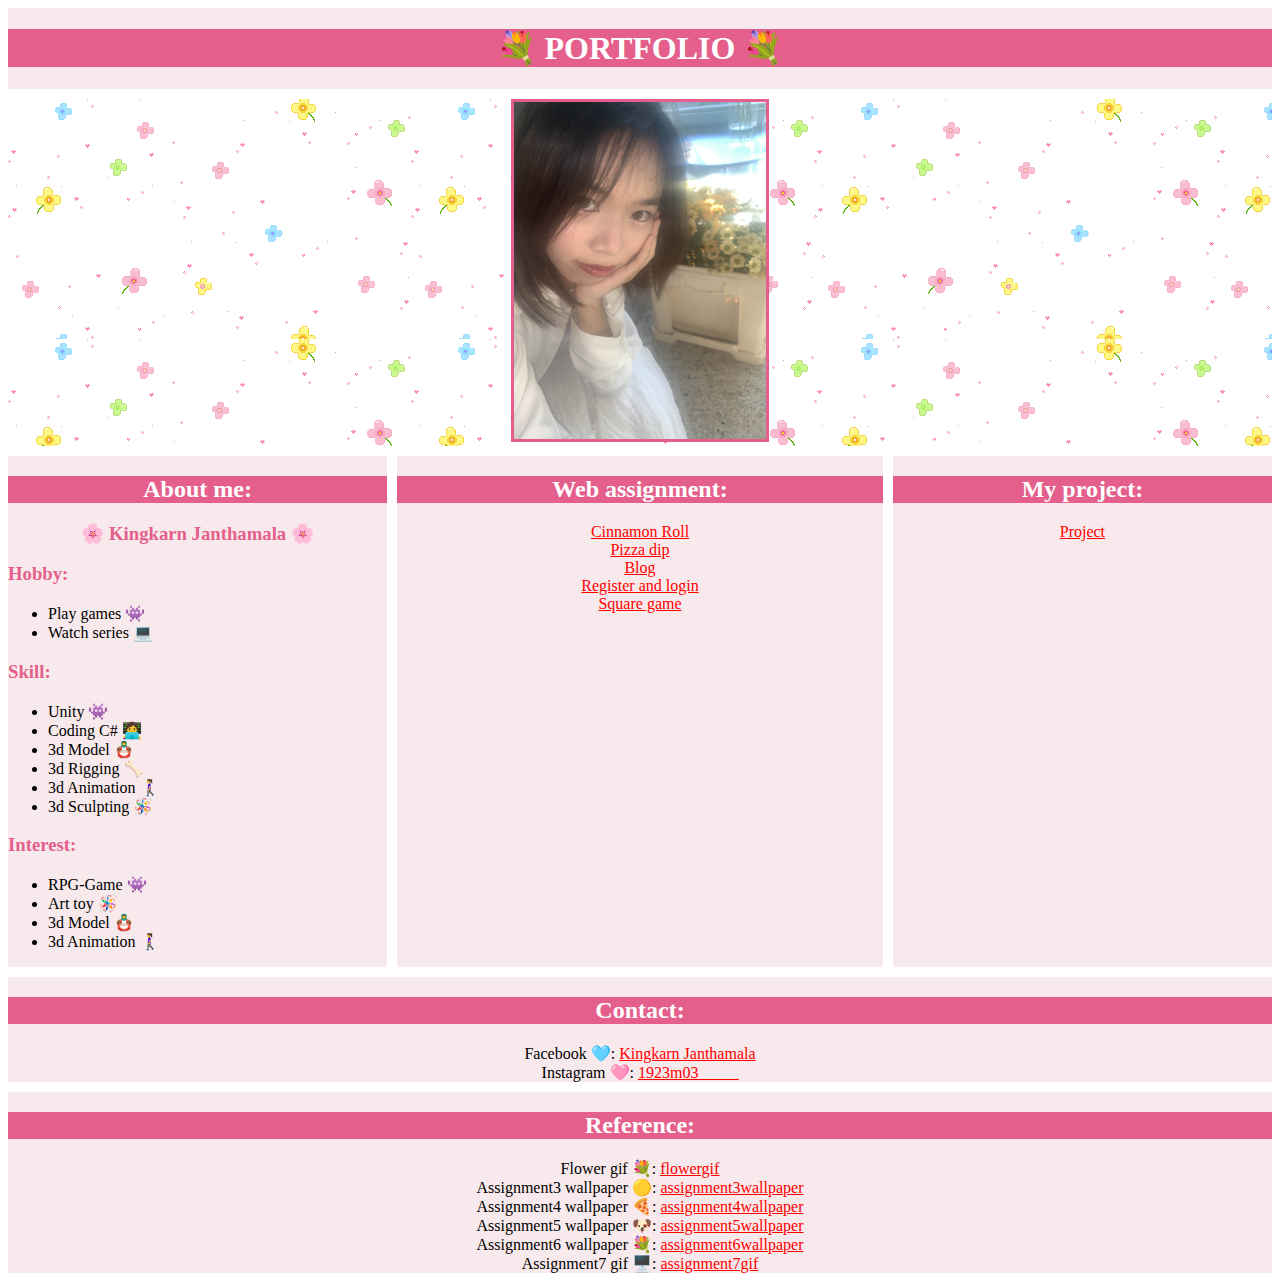
<file: index.html>
<!DOCTYPE html>
<html>

<head>
    <meta charset='utf-8'>
    <meta http-equiv='X-UA-Compatible' content='IE=edge'>
    <title>Portfolio</title>
    <meta name='viewport' content='width=device-width, initial-scale=1'>
    <link rel='stylesheet' type='text/css' media='screen' href='main.css'>
</head>

<body>

    <div class="grid-container">
        <div id="header">
            <h1> 💐 PORTFOLIO 💐 </h1>
        </div>

        <div id="content1">
            <img id="myPic" src="Pic/myPic.jpg" alt="myPic">
        </div>

        <div id="content2">
            <h2> About me: </h2>
            <h3> 🌸 Kingkarn Janthamala 🌸 </h3>
            <div class="left_page">
                <h3> Hobby: </h3>
                <ul>
                    <li> Play games 👾</li>
                    <li> Watch series 💻 </li>
                </ul>
    
                <h3> Skill: </h3>
                <ul>
                    <li> Unity 👾</li>
                    <li> Coding C# 👩‍💻</li>
                    <li> 3d Model 🪆 </li>
                    <li> 3d Rigging 🦴 </li>
                    <li> 3d Animation 🚶‍♀️ </li>
                    <li> 3d Sculpting 🪅 </li>
                </ul>
    
                <h3> Interest: </h3>
                <ul>
                    <li> RPG-Game 👾</li>
                    <li> Art toy 🪅</li>
                    <li> 3d Model 🪆 </li>
                    <li> 3d Animation 🚶‍♀️ </li>
                </ul>
            </div>
        </div>

        <div id="content3">
            <h2> Web assignment: </h2>
            <a href="Assignment/assignment-3/recipe.html">Cinnamon Roll</a> <br>
            <a href="Assignment/assignment4/recipe.html">Pizza dip</a> <br>
            <a href="Assignment/assignment5/index.html">Blog</a> <br>
            <a href="Assignment/assignment6/register.html">Register and login</a> <br>
            <a href="Assignment/assignment7/index.html">Square game</a>
        </div>

        <div id="content4">
            <h2> My project: </h2>
            <a href="project.html">Project</a>
        </div>

        <div id="content5">
            <h2> Contact: </h2>

            <span>
                Facebook 🩵:
                <a href="https://www.facebook.com/profile.php?id=100013168081501">Kingkarn Janthamala</a> <br>
            </span>

            <span>
                Instagram 🩷:
                <a href="https://www.instagram.com/1923m03_____/">1923m03_____</a>
            </span>
        </div>

        <div id="footer">
            <h2> Reference: </h2>

            <span>
                Flower gif 💐:
                <a href="https://www.pinterest.com/pin/15481192462714618/">flowergif</a> <br>
            </span>

            <span>
                Assignment3 wallpaper 🟡:
                <a href="https://www.pinterest.com/pin/635640934933217109/">assignment3wallpaper</a> <br>
            </span>

            <span>
                Assignment4 wallpaper 🍕:
                <a href="https://pin.it/1yA0Oz927">assignment4wallpaper</a> <br>
            </span>

            <span>
                Assignment5 wallpaper 🐶:
                <a href="https://pin.it/57QYIWmzg">assignment5wallpaper</a> <br>
            </span>

            <span>
                Assignment6 wallpaper 💐:
                <a href="https://pin.it/6MSDCTd6K">assignment6wallpaper</a> <br>
            </span>

            <span>
                Assignment7 gif 🖥️:
                <a href="https://pin.it/1fnc8kDJc">assignment7gif</a> <br>
            </span>
        </div>
    </div>
</body>

</html>
</file>
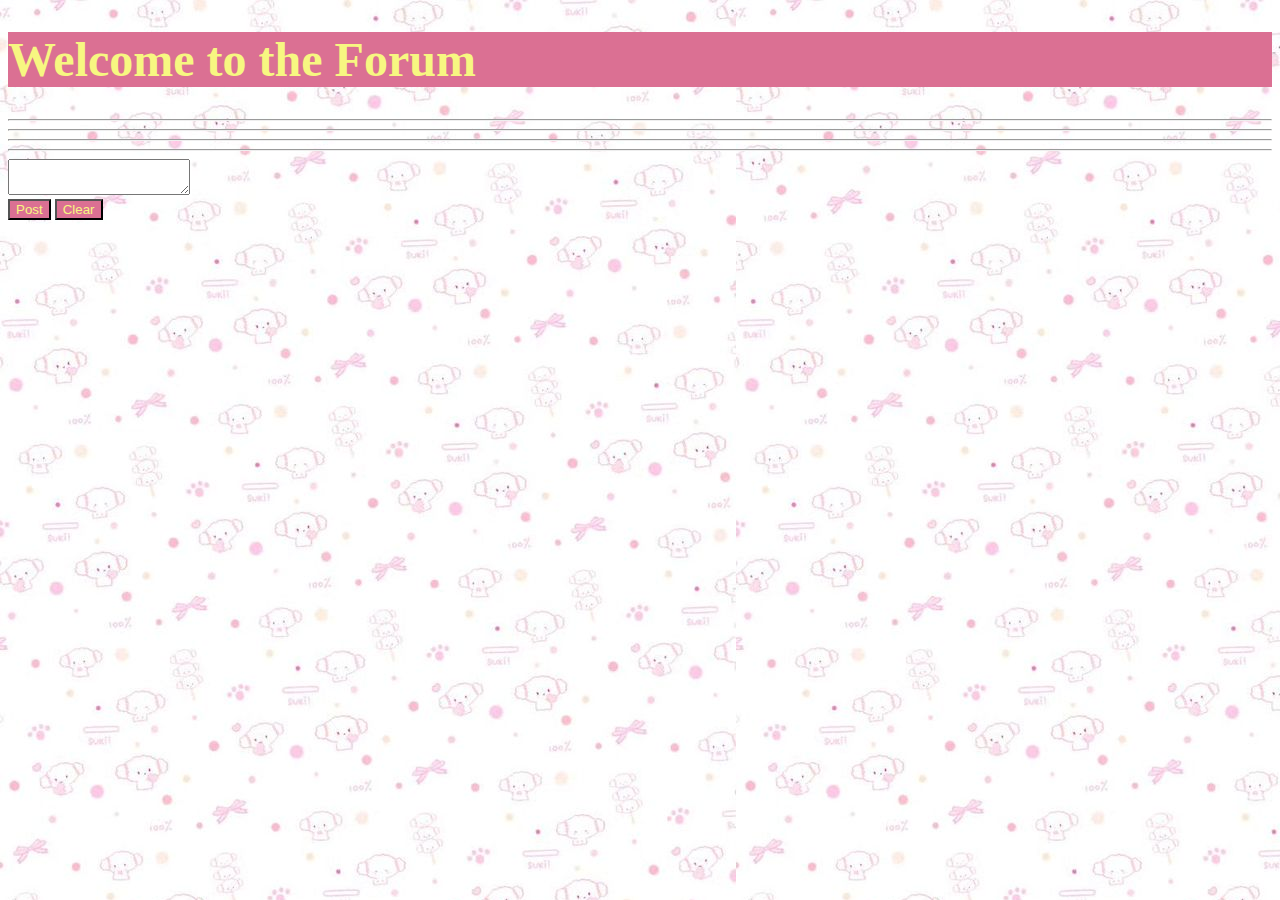
<file: Assignment/assignment5/index.html>
<!DOCTYPE html>
<html>
<head>
	<meta charset='utf-8'>
	<meta http-equiv='X-UA-Compatible' content='IE=edge'>
	<title>Blogger</title>
	<meta name='viewport' content='width=device-width, initial-scale=1'>
	<link rel='stylesheet' type='text/css' media='screen' href='main.css'>
	<script src='main.js'></script>
</head>
<body>
	<h1 id="top"></h1>
	<hr>
	<div id="topic"></div>
	<hr>
	<div id="reply1"></div>
	<hr>
	<div id="reply2"></div>
	<hr>
	<textarea name="message" id="message"></textarea> 
	<br/>
	<button type="button" onclick="postFunction()">Post</button>
	<button type="button" onclick="clearFunction()">Clear</button>
	
</body>
</html>
</file>
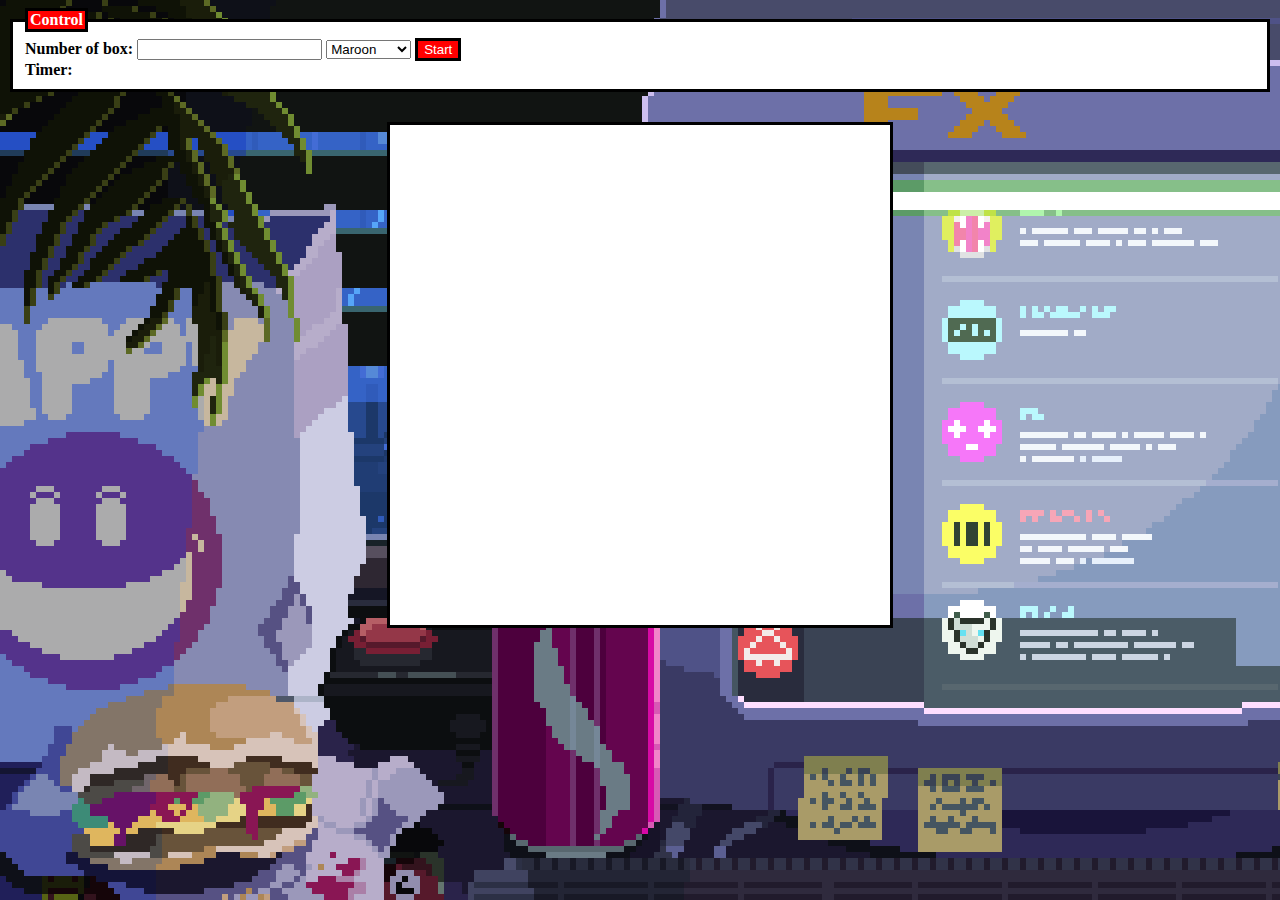
<file: Assignment/assignment7/index.html>
<!DOCTYPE html>
<html>
	<head>
		<meta charset="UTF-8">
		<title>Square game</title>
		<script type="text/javascript" src="game.js"></script>
		<link rel="stylesheet" type="text/css" href="game.css">
	</head>
	<body>
		<!-- these codes were adapted from https://courses.cs.washington.edu/courses/cse154/17sp/lecture/more-dom/code/squares.html  -->

		<fieldset>
			<legend>Control</legend>
			Number of box: 
			<input type="text" name="numbox" id="numbox">
			<select name="color" id = "color">
				<option value="maroon">Maroon</option>
				<option value="lightgreen">Lightgreen</option>
				<option value="magenta">Magenta</option>
			</select>
			<button id="start">Start</button>
			<div id="timerClock"> Timer:
				<div id="clock"></div>
			</div>
		</fieldset>

		
		

		<div id="container">
			<div id="layer"></div>
		</div>
	
	</body>
</html>
</file>
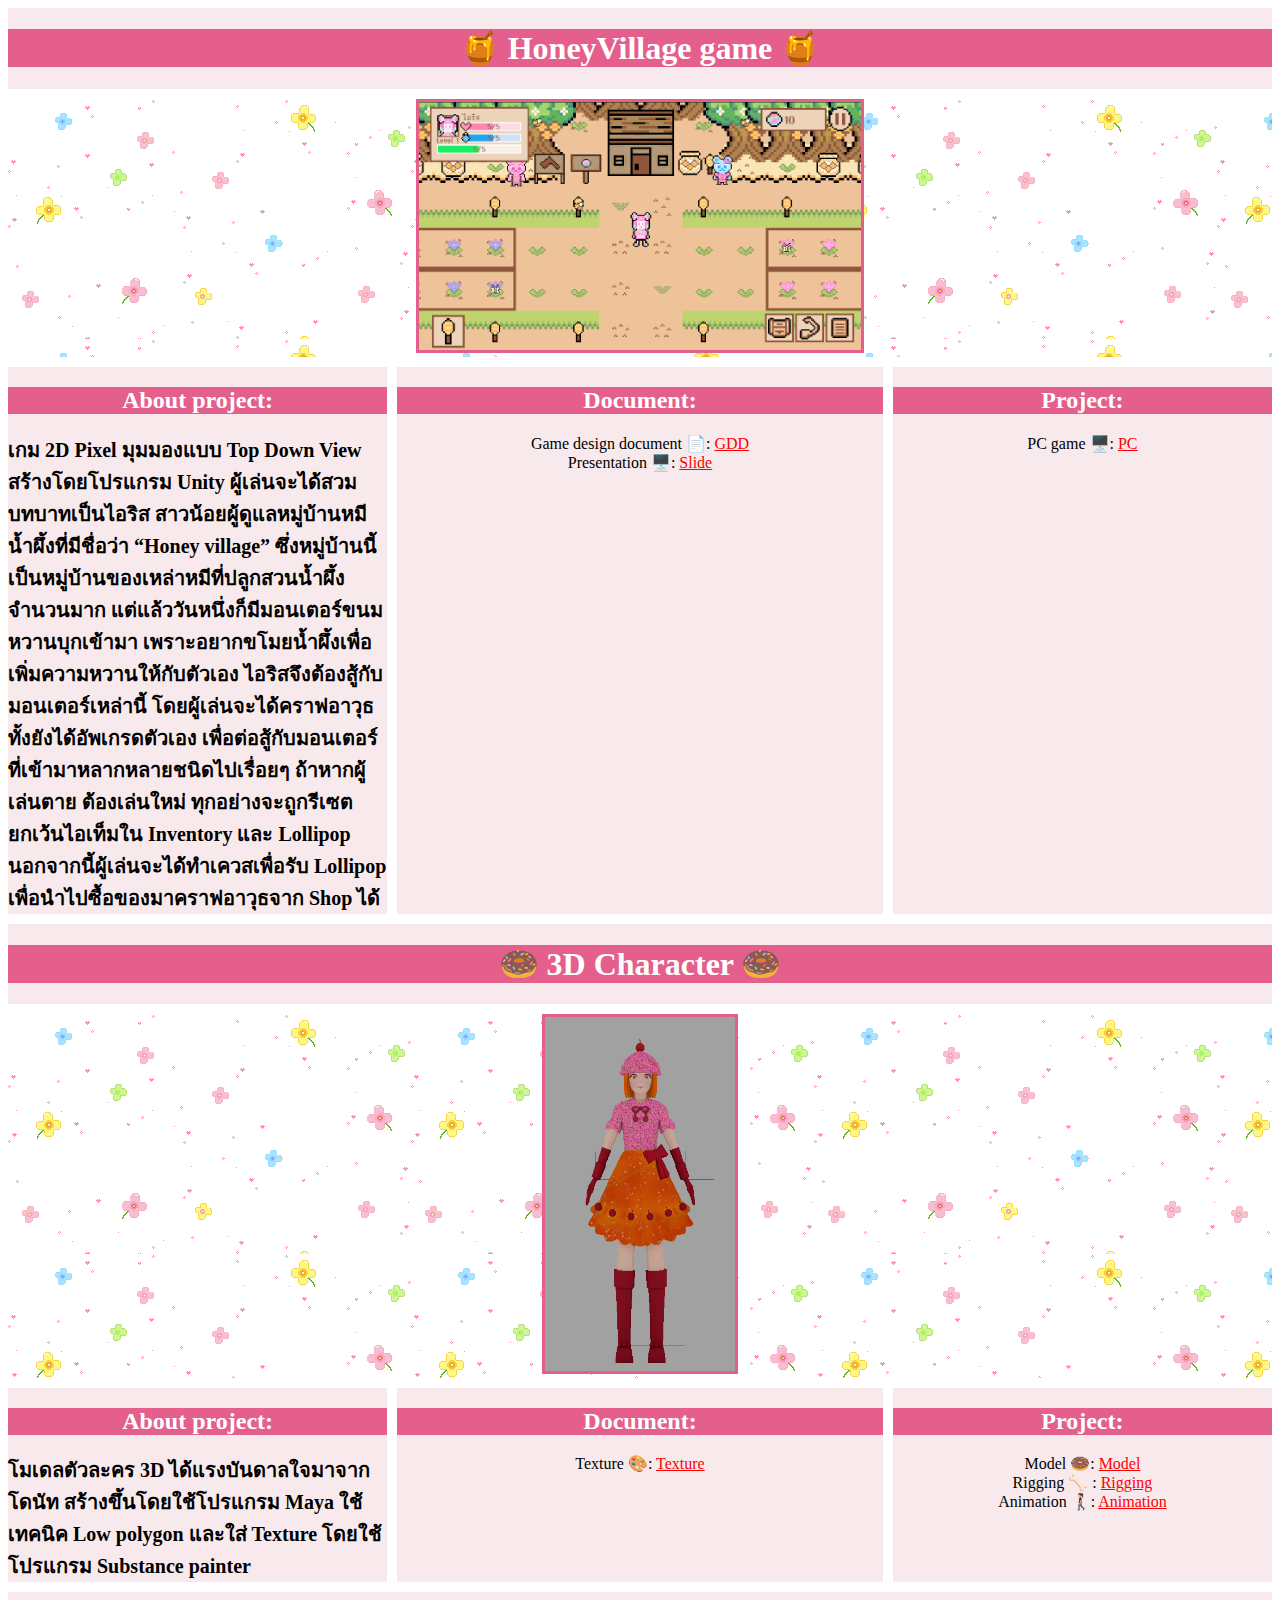
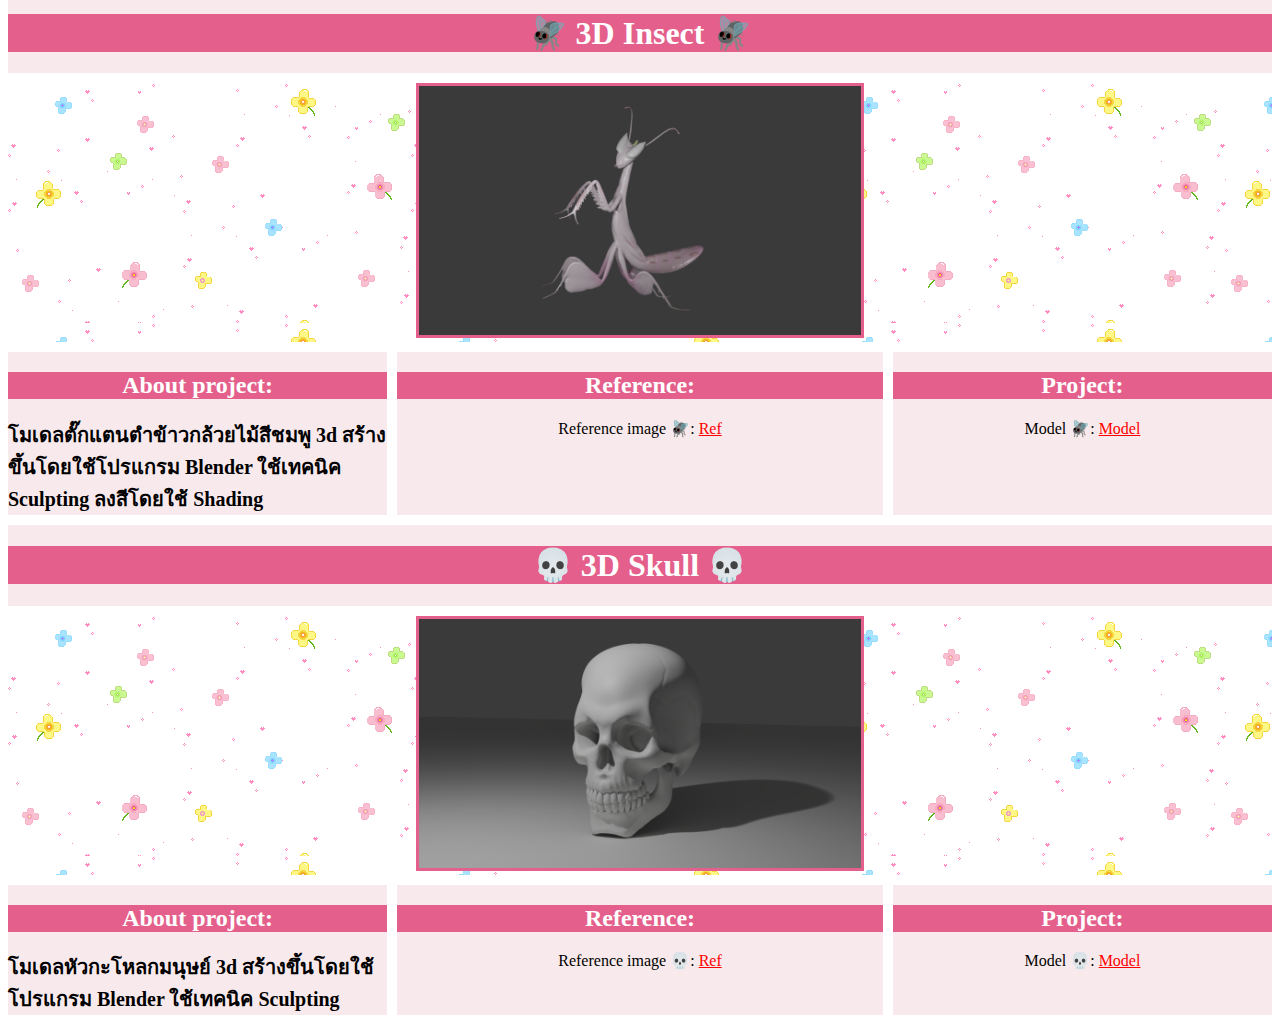
<file: project.html>
<!DOCTYPE html>
<html>

<head>
    <meta charset='utf-8'>
    <meta http-equiv='X-UA-Compatible' content='IE=edge'>
    <title>Project</title>
    <meta name='viewport' content='width=device-width, initial-scale=1'>
    <link rel='stylesheet' type='text/css' media='screen' href='main.css'>
</head>

<body>
    <div class="grid-container">
        <div id="header">
            <h1> 🍯 HoneyVillage game 🍯 </h1>
        </div>

        <div id="content1">
            <img id="honeyvillagePic" src="Pic/HoneyVillage_pic.png" alt="honeyvillage_pic">
        </div>

        <div id="content2">
            <h2> About project: </h2>
            <div class="left_page">
                <small> เกม 2D Pixel มุมมองแบบ Top Down View สร้างโดยโปรแกรม Unity ผู้เล่นจะได้สวมบทบาทเป็นไอริส
                    สาวน้อยผู้ดูแลหมู่บ้านหมีน้ำผึ้งที่มีชื่อว่า “Honey village”
                    ซึ่งหมู่บ้านนี้เป็นหมู่บ้านของเหล่าหมีที่ปลูกสวนน้ำผึ้งจำนวนมาก
                    แต่แล้ววันหนึ่งก็มีมอนเตอร์ขนมหวานบุกเข้ามา เพราะอยากขโมยน้ำผึ้งเพื่อเพิ่มความหวานให้กับตัวเอง
                    ไอริสจึงต้องสู้กับมอนเตอร์เหล่านี้ โดยผู้เล่นจะได้คราฟอาวุธ ทั้งยังได้อัพเกรดตัวเอง
                    เพื่อต่อสู้กับมอนเตอร์ที่เข้ามาหลากหลายชนิดไปเรื่อยๆ ถ้าหากผู้เล่นตาย ต้องเล่นใหม่
                    ทุกอย่างจะถูกรีเซต ยกเว้นไอเท็มใน Inventory และ Lollipop นอกจากนี้ผู้เล่นจะได้ทำเควสเพื่อรับ
                    Lollipop เพื่อนำไปซื้อของมาคราฟอาวุธจาก Shop ได้ </small>
            </div>
        </div>

        <div id="content3">
            <h2> Document: </h2>
            <span>
                Game design document 📄:
                <a
                    href="https://docs.google.com/document/d/1L6wM3v7-PYzO9d-nWWmQgt1eFbEsfjITZI6hQhchhao/edit?usp=sharing">GDD</a>
                <br>
            </span>

            <span>
                Presentation 🖥️:
                <a
                    href="https://www.canva.com/design/DAGGPqdnGVM/dva4upqJsPkt6i52miP0qw/edit?utm_content=DAGGPqdnGVM&utm_campaign=designshare&utm_medium=link2&utm_source=sharebutton">Slide</a>
                <br>
            </span>
        </div>

        <div id="content4">
            <h2> Project: </h2>
            <span>
                PC game 🖥️:
                <a href="https://drive.google.com/file/d/1rfg3rvnoqr9rzvoR-5glRqNpBzqOFqVg/view?usp=sharing">PC</a> <br>
            </span>
        </div>

        <div id="footer">
        </div>
    </div>

    <div class="grid-container">
        <div id="header">
            <h1> 🍩 3D Character 🍩 </h1>
        </div>

        <div id="content1">
            <img id="characterPic" src="Pic/Character_pic1.png" alt="character_pic">
        </div>

        <div id="content2">
            <h2> About project: </h2>
            <div class="left_page">
                <small> โมเดลตัวละคร 3D ได้แรงบันดาลใจมาจากโดนัท สร้างขึ้นโดยใช้โปรแกรม Maya ใช้เทคนิค Low polygon
                    และใส่
                    Texture โดยใช้โปรแกรม Substance painter </small>
            </div>
        </div>

        <div id="content3">
            <h2> Document: </h2>
            <span>
                Texture 🎨:
                <a
                    href="https://drive.google.com/drive/folders/1Xd-Ii8QOe4NYfbTA-Gpb_HyTrzT4vJ-Z?usp=drive_link">Texture</a>
                <br>
                <br>
            </span>
        </div>

        <div id="content4">
            <h2> Project: </h2>
            <span>
                Model 🍩:
                <a href="https://drive.google.com/file/d/1X8NYEIy6dP3s7nu3PAcM-llbEnANftAa/view?usp=sharing">Model</a>
                <br>
            </span>

            <span>
                Rigging 🦴 :
                <a href="https://drive.google.com/file/d/1C5ykYBgw0cGyp-V08HskCtDgJdevmibW/view?usp=sharing">Rigging</a>
                <br>
            </span>

            <span>
                Animation 🚶‍♀️:
                <a
                    href="https://drive.google.com/file/d/1CM-CucRyjn2khdIhMuI6RKt4gogE09fJ/view?usp=sharing">Animation</a>
            </span>
        </div>

        <div id="footer">
        </div>
    </div>

    <div class="grid-container">
        <div id="header">
            <h1> 🪰 3D Insect 🪰 </h1>
        </div>

        <div id="content1">
            <img id="insectPic" src="Pic/Insect_pic.png" alt="insect_pic">
        </div>

        <div id="content2">
            <h2> About project: </h2>
            <div class="left_page">
                <small> โมเดลตั๊กแตนตำข้าวกล้วยไม้สีชมพู 3d สร้างขึ้นโดยใช้โปรแกรม Blender ใช้เทคนิค Sculpting
                    ลงสีโดยใช้ Shading</small>
            </div>
        </div>

        <div id="content3">
            <h2> Reference: </h2>
            <span>
                Reference image 🪰:
                <a href="https://drive.google.com/file/d/1D77Jg_BeOxolbIB9koA6o_fNU7puRBiN/view?usp=sharing">Ref</a>
                <br>
                <br>
            </span>
        </div>

        <div id="content4">
            <h2> Project: </h2>
            <span>
                Model 🪰:
                <a href="https://drive.google.com/file/d/1lVqCf0sP2n8rAWbjrVF-VEVFmTWWcx3p/view?usp=sharing">Model</a>
                <br>
            </span>
        </div>

        <div id="footer">
        </div>
    </div>

    <div class="grid-container">
        <div id="header">
            <h1> 💀 3D Skull 💀 </h1>
        </div>

        <div id="content1">
            <img id="skullPic" src="Pic/Skull_pic.png" alt="insect_pic">
        </div>

        <div id="content2">
            <h2> About project: </h2>
            <div class="left_page">
                <small> โมเดลหัวกะโหลกมนุษย์ 3d สร้างขึ้นโดยใช้โปรแกรม Blender ใช้เทคนิค Sculpting </small>
            </div>
        </div>

        <div id="content3">
            <h2> Reference: </h2>
            <span>
                Reference image 💀:
                <a href="https://drive.google.com/file/d/1Xx04vZR49XD23pfMZLuGoDMm4r0wkiTX/view?usp=sharing">Ref</a>
                <br>
                <br>
            </span>
        </div>

        <div id="content4">
            <h2> Project: </h2>
            <span>
                Model 💀:
                <a href="https://drive.google.com/file/d/18MarXmAP7zQntXqE_G6dtdmk2FHdxlO2/view?usp=sharing">Model</a>
                <br>
            </span>
        </div>

        <div id="footer">
        </div>
    </div>
</body>

</html>
</file>
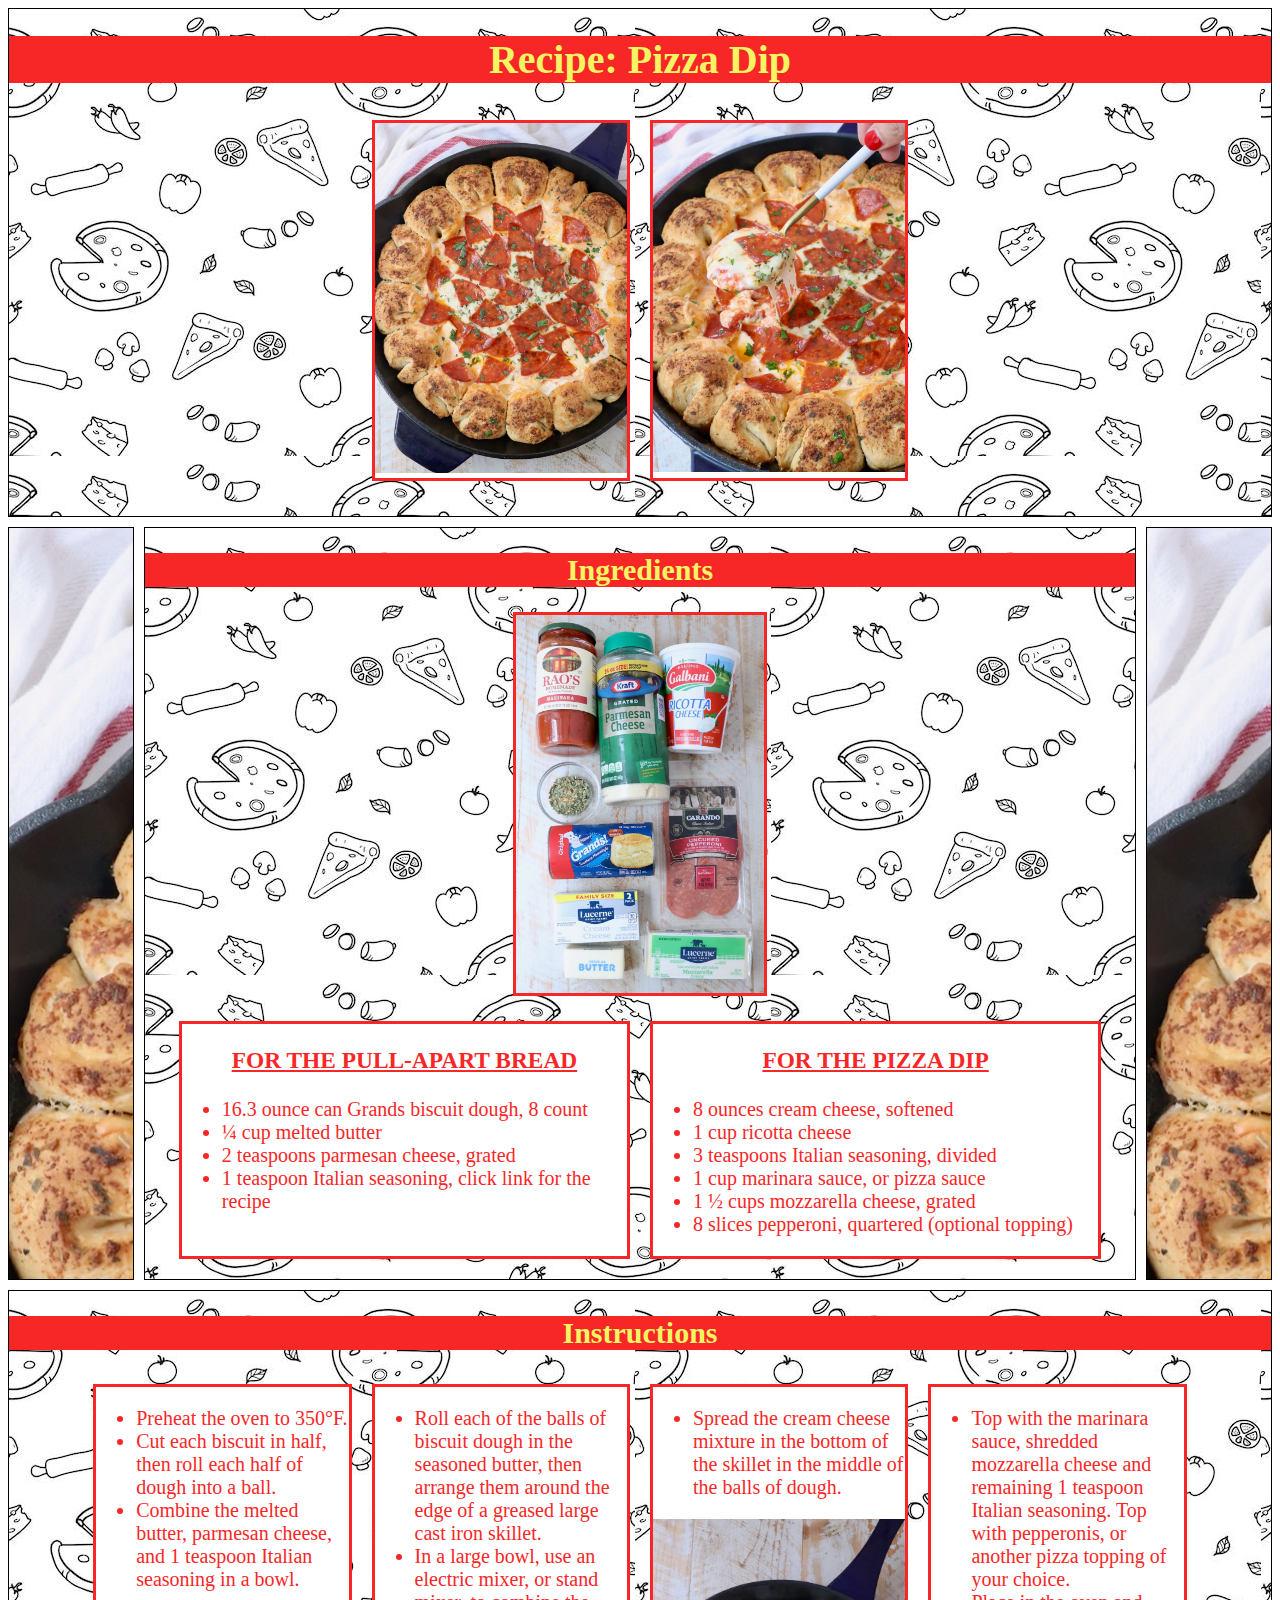
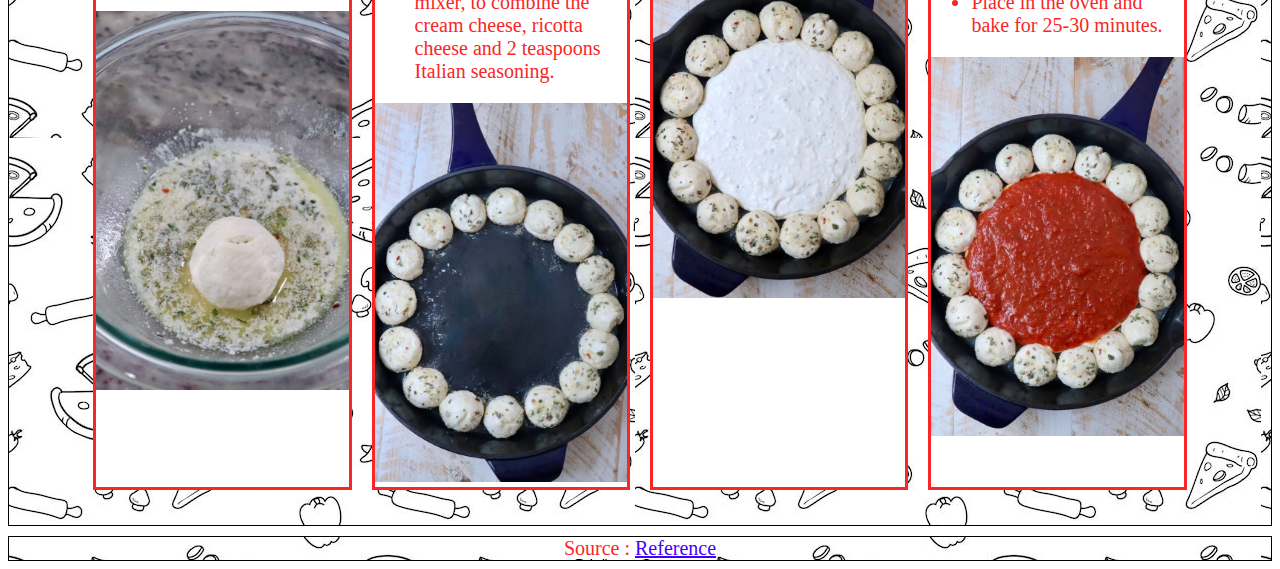
<file: Assignment/assignment4/recipe.html>
<!DOCTYPE html>
<html>

<head>
	<meta charset='utf-8'>
	<meta http-equiv='X-UA-Compatible' content='IE=edge'>
	<title>Gluten Free General Tso’s Chicken</title>
	<meta name='viewport' content='width=device-width, initial-scale=1'>
	<link rel='stylesheet' type='text/css' media='screen' href='main.css'>
</head>

<body>
	<!--<div class="grid-container">
		<div id="header">1</div>
		<div id="left">2</div>
		<div id="main">3</div>
		<div id="right">4</div>
		<div id="main2">5</div>
		<div id="footer">6</div>
	</div> -->

	<div class="grid-container">
		<div id="header">
			<h1> Recipe: Pizza Dip </h1>

			<div class="flex_container">
				<div> <img src="pic/pizza-dip-8.jpeg" alt="Pizza Menu"> </div>
				<div> <img src="pic/pizza-dip-9.jpeg" alt="Pizza Menu"> </div>
			</div>
		</div>

		<div id="left">
			<!--<div> <img src="pic/pizza-dip-8.jpeg" alt="Pizza Menu"> </div>
			<div> <img src="pic/pizza-dip-8.jpeg" alt="Pizza Menu"> </div>
			<div> <img src="pic/pizza-dip-8.jpeg" alt="Pizza Menu"> </div>
			<div> <img src="pic/pizza-dip-8.jpeg" alt="Pizza Menu"> </div>-->
		</div>

		<div id="main">
			<h2> Ingredients </h2>

			<div>
				<img id="pizzaIngredients_pic" src="pic/pizza-dip-1.jpeg" alt="Ingredients">
			</div>

			<div class="flex_container2">
				<div>
					<h3> FOR THE PULL-APART BREAD </h3>
					<div class="left_page">
						<ul>
							<li> 16.3 ounce can Grands biscuit dough, 8 count </li>
							<li> ¼ cup melted butter </li>
							<li> 2 teaspoons parmesan cheese, grated </li>
							<li> 1 teaspoon Italian seasoning, click link for the recipe </li>
						</ul>
					</div>
				</div>

				<div>
					<h3> FOR THE PIZZA DIP </h3>
					<div class="left_page">
						<ul>
							<li> 8 ounces cream cheese, softened </li>
							<li> 1 cup ricotta cheese </li>
							<li> 3 teaspoons Italian seasoning, divided </li>
							<li> 1 cup marinara sauce, or pizza sauce </li>
							<li> 1 ½ cups mozzarella cheese, grated </li>
							<li> 8 slices pepperoni, quartered (optional topping) </li>
						</ul>
					</div>
				</div>
			</div>
		</div>

		<div id="right">
			<!--<div> <img src="pic/pizza-dip-9.jpeg" alt="Pizza Menu"> </div>
			<div> <img src="pic/pizza-dip-9.jpeg" alt="Pizza Menu"> </div>
			<div> <img src="pic/pizza-dip-9.jpeg" alt="Pizza Menu"> </div>
			<div> <img src="pic/pizza-dip-9.jpeg" alt="Pizza Menu"> </div>-->
		</div>

		<div id="main2">
			<h2> Instructions </h2>

			<div class="flex_container">
				<div class="left_page">
					<ul>
						<li> Preheat the oven to 350°F. </li>
						<li> Cut each biscuit in half, then roll each half of dough into a ball. </li>
						<li> Combine the melted butter, parmesan cheese, and 1 teaspoon Italian seasoning in a bowl.
						</li>
					</ul>
					<div> <img src="pic/pizza-dip-2.jpeg" alt="Pizza_pic2"> </div>
				</div>

				<div class="left_page">
					<ul>
						<li> Roll each of the balls of biscuit dough in the seasoned butter, then arrange them around
							the edge of a greased
							large cast iron skillet. </li>
						<li> In a large bowl, use an electric mixer, or stand mixer, to combine the cream cheese,
							ricotta cheese and 2
							teaspoons Italian seasoning. </li>
					</ul>
					<div> <img src="pic/pizza-dip-3.jpeg" alt="Pizza_pic3"> </div>
				</div>

				<div class="left_page">
					<ul>
						<li> Spread the cream cheese mixture in the bottom of the skillet in the middle of the balls of
							dough. </li>
					</ul>
					<div> <img src="pic/pizza-dip-4.jpeg" alt="Pizza_pic4"> </div>
				</div>

				<div class="left_page">
					<ul>
						<li> Top with the marinara sauce, shredded mozzarella cheese and remaining 1 teaspoon Italian
							seasoning. Top with
							pepperonis, or another pizza topping of your choice. </li>
						<li> Place in the oven and bake for 25-30 minutes. </li>
					</ul>
					<div> <img src="pic/pizza-dip-5.jpeg" alt="Pizza_pic5"> </div>
				</div>
			</div>
		</div>
		<div id="footer">
			<span>
				Source :
				<a href="https://whitneybond.com/pizza-dip/">
					Reference
				</a>
			</span>
		</div>
	</div>
</body>

</html>
</file>
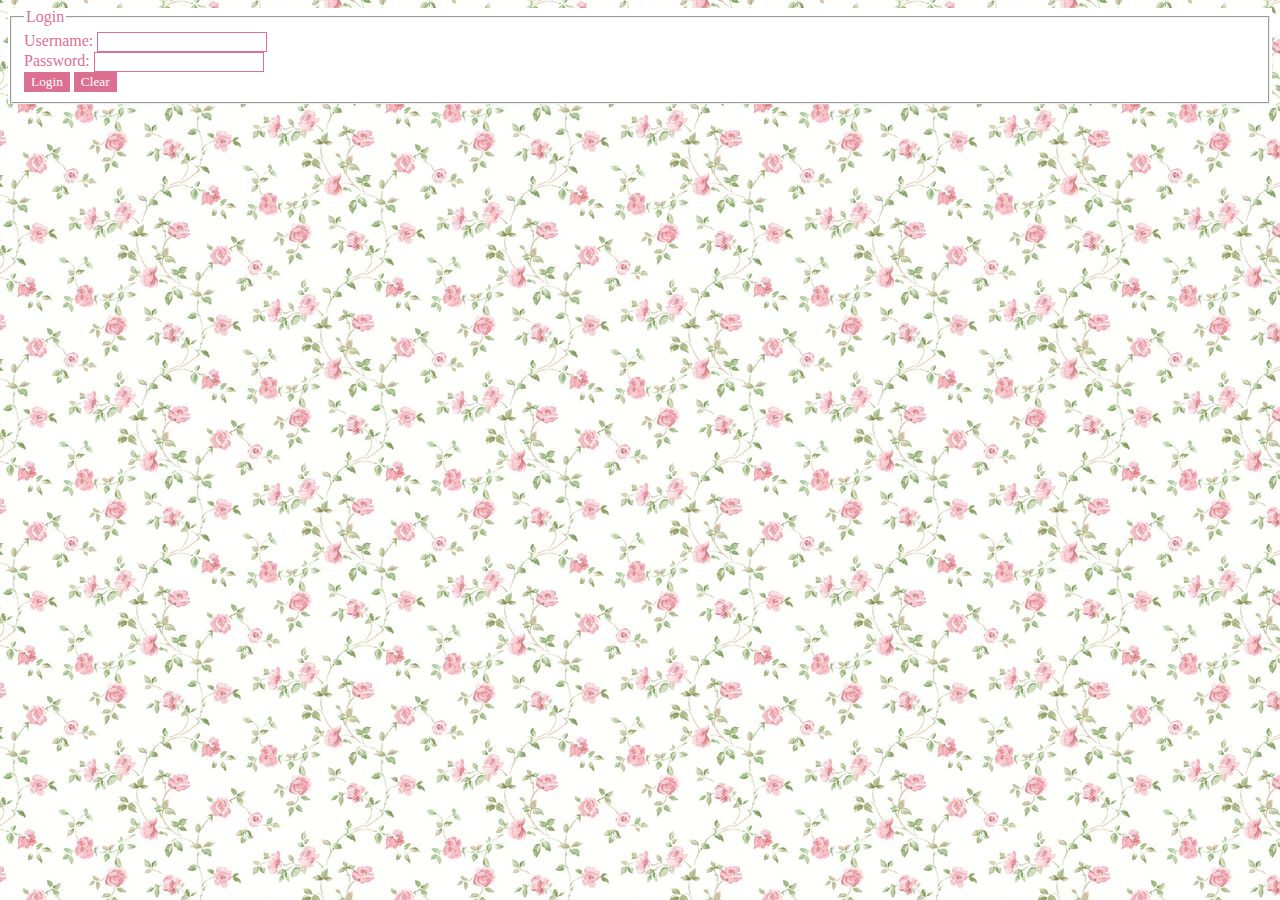
<file: Assignment/assignment6/login.html>
<!DOCTYPE html>
<html>
<head>
	<meta charset='utf-8'>
	<meta http-equiv='X-UA-Compatible' content='IE=edge'>
	<title>Page Title</title>
	<meta name='viewport' content='width=device-width, initial-scale=1'>
	<link rel='stylesheet' type='text/css' media='screen' href='main.css'>
	<script src='login.js'></script>
</head>
<body>
	<form name="myLogin" id = "myLogin">
		<fieldset>
			<legend>Login</legend>
			Username: 
			<input type="text" name="username" id="username" required>
			<br>
			Password: 
			<input type="password" name="password" required>
			<br>
			<input type="submit" value="Login">
			<input type="reset" value="Clear">
		</fieldset>
	</form>
</body>
</html>
</file>
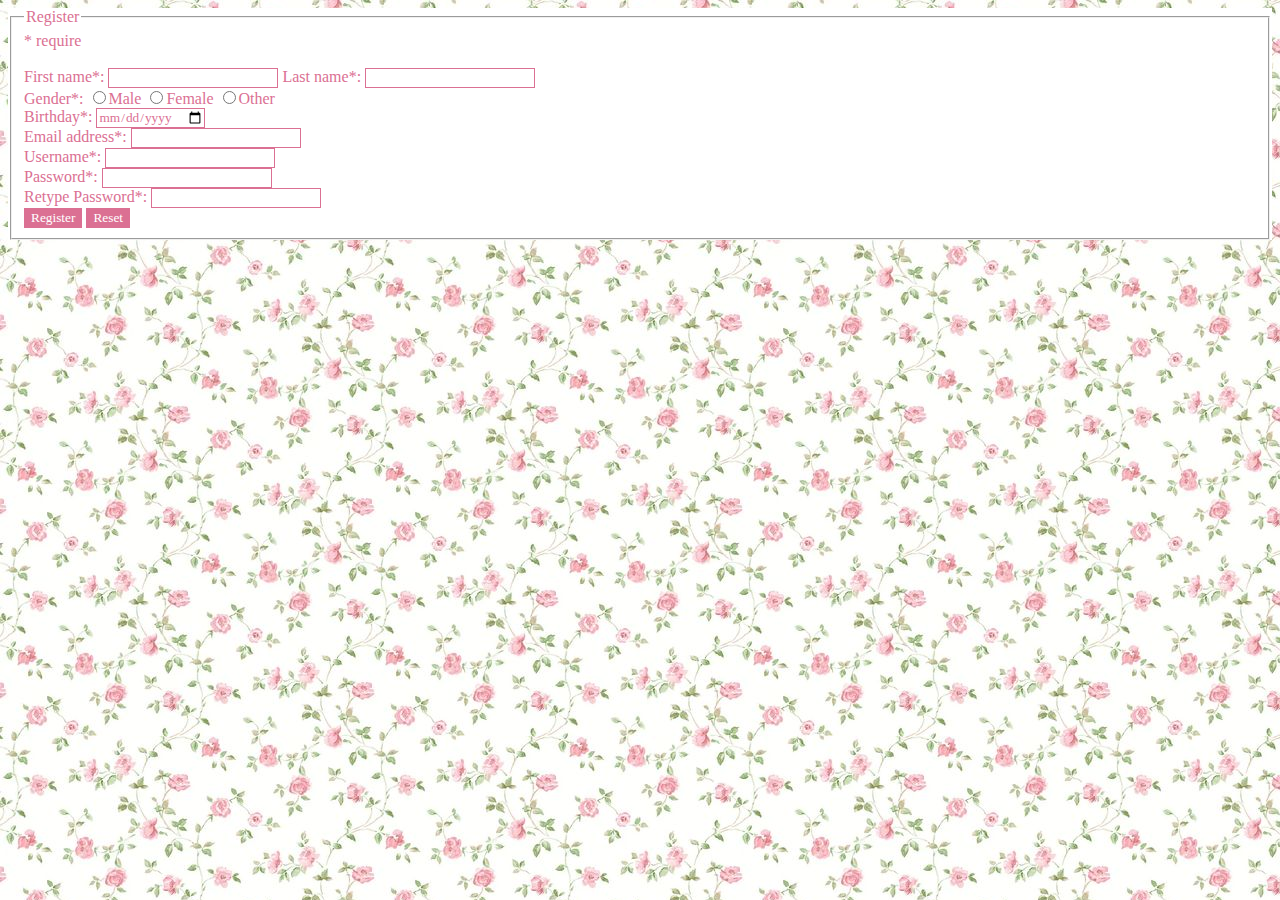
<file: Assignment/assignment6/register.html>
<!DOCTYPE html>
<html>
<head>
	<meta charset='utf-8'>
	<meta http-equiv='X-UA-Compatible' content='IE=edge'>
	<title>Page Title</title>
	<meta name='viewport' content='width=device-width, initial-scale=1'>
	<link rel='stylesheet' type='text/css' media='screen' href='main.css'>
	<script src='register.js'></script>
</head>
<body>
	<form name="myRegister" id="myRegister" action="login.html">
		<fieldset>
			<legend>Register</legend>
			<span>* require</span> <br>
			<span id="errormsg"></span> <br>
			First name*: 
			<input type="text" name="firstname" required>
			Last name*: 
			<input type="text" name="lastname" >
			<br>
			Gender*: 
			<input type="radio" name="gender" value="male" >Male
			<input type="radio" name="gender" value="female" >Female
			<input type="radio" name="gender" value="female" >Other
			<br>
			Birthday*: 
			<input type="date" name="bday" value="" >
			<br>
			Email address*: 
			<input type="email" name="email" >
			<br>
			Username*: 
			<input type="text" name="username" >
			<br>
			Password*: 
			<input type="password" name="password" required>
			<br>
			Retype Password*: 
			<input type="password" name="password" required>
			<br>
			<input type="submit" value="Register">
			<input type="reset" value="Reset">
		</fieldset>
	</form>
</body>
</html>
</file>
<file: main.css>
a:link {
    color: red;
}

a:hover {
    color: #FF00FF;
}

h1 {
    color: white;
    background-color: rgb(228, 95, 139);
    font-family: Cooper;
}

h2 {
    color: white;
    background-color: rgb(228, 95, 139);
    font-family: Cooper;
}

h3 {
    color: rgb(228, 95, 139);
    font-family: Cooper;
}

small {
    font-family: FreesiaUPC;
    font-weight: bold;
    font-size: 125%;
}

ul {
    font-size: 100%;
    font-family: Cooper;
}

a {
    font-size: 100%;
    font-family: Cooper;
}

span {
    font-size: 100%;
    font-family: Cooper;
}

div {
    text-align: center;
}

.left_page {
    text-align: left;
}

img {
    width: 100%;
}

#myPic {
    width: 20%;
    border: 3px solid rgb(228, 95, 139);
}

#characterPic {
    width: 15%;
    border: 3px solid rgb(228, 95, 139);
}

#honeyvillagePic,#insectPic,#skullPic {
    width: 35%;
    border: 3px solid rgb(228, 95, 139);
}

.grid-container {
    display: grid;
    grid-template-columns: 30% auto 30%;
    grid-gap: 10px;
}

#header {
    grid-column: 1 / span 3;
    background-color: rgb(248, 234, 236);
}

#content1 {
    grid-column: 1 / span 3;
    background-image: url(Pic/Flower_Gif.gif);
}

#content2 {
    grid-column: 1 / span 1;
    background-color: rgb(248, 234, 236);
}

#content3 {
    grid-column: 2 / span 1;
    background-color: rgb(248, 234, 236);
}

#content4 {
    grid-column: 3 / span 1;
    background-color: rgb(248, 234, 236);
}

#content5 {
    grid-column: 1 / span 3;
    background-color: rgb(248, 234, 236);
}

#footer {
    grid-column: 1 / span 3;
    background-color: rgb(248, 234, 236);
}

@media only screen and (max-width: 768px) {
    .grid-container {
        display: grid;
        grid-template-columns: 50% 50%;
        grid-gap: 10px;
    }

    #header {
        grid-column: 1 / span 2;
        background-color: rgb(248, 234, 236);
    }

    #content1 {
        grid-column: 1 / span 2;
        background-image: url(Pic/Flower_Gif.gif);
    }

    #content2 {
        grid-column: 1 / span 2;
        background-color: rgb(248, 234, 236);
    }

    #content3 {
        grid-column: 1 / span 1;
        background-color: rgb(248, 234, 236);
    }

    #content4 {
        grid-column: 2 / span 1;
        background-color: rgb(248, 234, 236);
    }

    #content5 {
        grid-column: 1 / span 2;
        background-color: rgb(248, 234, 236);
    }

    #footer {
        grid-column: 1 / span 2;
        background-color: rgb(248, 234, 236);
    }
}

@media only screen and (max-width: 480px) {
    .grid-container {
        display: grid;
        grid-template-columns: auto;
        grid-gap: 10px;
    }

    #header {
        grid-column: 1 / span 1;
        background-color: rgb(248, 234, 236);
    }

    #content1 {
        grid-column: 1 / span 1;
        background-image: url(Pic/Flower_Gif.gif);
    }

    #content2 {
        grid-column: 1 / span 1;
        background-color: rgb(248, 234, 236);
    }

    #content3 {
        grid-column: 1 / span 1;
        background-color: rgb(248, 234, 236);
    }

    #content4 {
        grid-column: 1 / span 1;
        background-color: rgb(248, 234, 236);
    }

    #content5 {
        grid-column: 1 / span 1;
        background-color: rgb(248, 234, 236);
    }

    #footer {
        grid-column: 1 / span 1;
        background-color: rgb(248, 234, 236);
    }
}
</file>
<file: Assignment/assignment5/main.css>
body {
    background-image: url(Wallpaper3.jpeg);
}

h1 {
    background-color: palevioletred;
    color: rgb(247, 247, 129);
    font-size: 300%;
}

#topic {
    font-size: 200%;
    font-weight: bold;
    background-color: white;
    color: palevioletred;
}

#reply1 {
    font-size: 150%;
    background-color: white;
    color: palevioletred;
}

#reply2 {
    font-size: 150%;
    background-color: white;
    color: palevioletred;
}

#message {
    color: palevioletred;
}

button {
    background-color: palevioletred;
    color: rgb(247, 247, 129);
}
</file>
<file: Assignment/assignment7/game.css>
body {
    background-image: url(Wallpaper.gif);
}

#container {
	margin-top: 30px;
    display: flex;
    justify-content: space-around;
}

#layer {
    position: relative;
    width: 500px;
    height: 500px;
    
    border: 3px solid black;
    background-color: white; 
}

.square {
    position: absolute;
    width: 25px;
    height: 25px;
    border: 3px solid black;
}

.maroon{
    background-color: maroon; 
}
.lightgreen{
    background-color: lightgreen; 
}

.magenta{
    background-color: magenta; 
}

fieldset {
    background-color: white; 
    font-weight: bold;
    border: 3px solid black;
}

legend, button {
    background-color: red; 
    color: white;
    border: 3px solid black;
}
</file>
<file: Assignment/assignment4/main.css>
a:link {
	color: #4400ff;
}

a:hover {
	color: #FF00FF;
}

h1,
h2 {
	background-color: rgb(248, 39, 39);
	color: rgb(245, 245, 100);
	font-family: Cooper;
}

h3 {
	color: rgb(248, 39, 39);
	font-family: Cooper;
	text-decoration: underline;
}

ul {
	font-size: 100%;
	color: rgb(248, 39, 39);
	font-family: Cooper;
}

img {
	width: 100%;
}

div {
	text-align: center;
}

.left_page {
	text-align: left;
}

span {
	font-size: 100%;
	color: rgb(248, 39, 39);
	background-color: white;
	font-family: Cooper;
}

#pizzaIngredients_pic {
	border: 3px solid rgb(248, 39, 39);
	width: 25%;
}

.flex_container {
	display: flex;
	flex-wrap: nowrap;
	width: 100%;
	justify-content: center;
}

.flex_container>div {
	border: 3px solid rgb(248, 39, 39);
	width: 20%;
	margin-left: 10px;
	margin-right: 10px;
	margin-top: 10px;
	margin-bottom: 35px;
	background-color: white;
}

.flex_container2 {
	display: flex;
	flex-wrap: nowrap;
	width: 100%;
	justify-content: center;
}

.flex_container2>div {
	border: 3px solid rgb(248, 39, 39);
	width: 45%;
	margin-left: 10px;
	margin-right: 10px;
	margin-top: 20px;
	margin-bottom: 20px;
	background-color: white;
}

.grid-container {
	display: grid;
	grid-template-columns: 10% auto 10%;
	grid-gap: 10px;
}

.grid-container>div {
	border: 1px solid black;
	font-size: 20px;
	text-align: center;
	background-color: white;
}

#header {
	grid-column: 1 / span 3;
	background-image: url(pic/Pizza_Wallpaper.jpeg);
}

#left {
	grid-column: 1 / span 1;
	background-image: url(pic/pizza-dip-8.jpeg);
}

#main {
	grid-column: 2 / span 1;
	background-image: url(pic/Pizza_Wallpaper.jpeg);
}

#right {
	grid-column: 3 / span 1;
	background-image: url(pic/pizza-dip-8.jpeg);
}

#main2 {
	grid-column: 1 / span 3;
	background-image: url(pic/Pizza_Wallpaper.jpeg);
}

#footer {
	grid-column: 1 / span 3;
	background-image: url(pic/Pizza_Wallpaper.jpeg);
}

@media only screen and (max-width: 768px) {
	.grid-container {
		display: grid;
		grid-template-columns: auto auto;
		grid-gap: 10px;
	}

	#header {
		grid-column: 1 / span 2;
		background-image: url(pic/Pizza_Wallpaper.jpeg);
	}

	#left {
		grid-column: 1 / span 2;
		background-image: url(pic/pizza-dip-8.jpeg);
		height: 100px;
	}

	#main {
		grid-column: 1 / span 2;
		background-image: url(pic/Pizza_Wallpaper.jpeg);
	}

	#right {
		grid-column: 1 / span 2;
		background-image: url(pic/pizza-dip-8.jpeg);
		height: 100px;
	}

	#main2 {
		grid-column: 1 / span 2;
		background-image: url(pic/Pizza_Wallpaper.jpeg);
	}

	#footer {
		grid-column: 1 / span 2;
		background-image: url(pic/Pizza_Wallpaper.jpeg);
	}
}

@media only screen and (max-width: 480px) {
	.grid-container {
		display: grid;
		grid-template-columns: auto;
		grid-gap: 10px;
	}

	#header {
		grid-column: 1 / span 1;
		background-image: url(pic/Pizza_Wallpaper.jpeg);
	}

	#left {
		grid-column: 1 / span 1;
		background-image: url(pic/pizza-dip-8.jpeg);
		height: 100px;
	}

	#main {
		grid-column: 1 / span 1;
		background-image: url(pic/Pizza_Wallpaper.jpeg);
	}

	#right {
		grid-column: 1 / span 1;
		background-image: url(pic/pizza-dip-8.jpeg);
		height: 100px;
	}

	#main2 {
		grid-column: 1 / span 1;
		background-image: url(pic/Pizza_Wallpaper.jpeg);
	}

	#footer {
		grid-column: 1 / span 1;
		background-image: url(pic/Pizza_Wallpaper.jpeg);
	}
}
</file>
<file: Assignment/assignment6/main.css>
body {
    background-image: url(Wallpaper.jpeg);
}

#myRegister {
    color: palevioletred;
    background-color: white;
    font-family: Cooper; 
}

#myLogin {
    color: palevioletred;
    background-color: white;
    font-family: Cooper; 
}

#errormsg {
    color:rgb(252, 57, 57);
    font-family: Sarabun; 
    font-weight: bold;
}

input {
    color: palevioletred;
    font-family: Cooper; 
    border: 1px solid palevioletred;
}

input[type="submit"], input[type="reset"] {
    color: white;
    background-color: palevioletred;
    font-family: Cooper; 
    border: 1px solid palevioletred;
}

input[type="radio"] {
    accent-color: palevioletred; 
}
</file>
